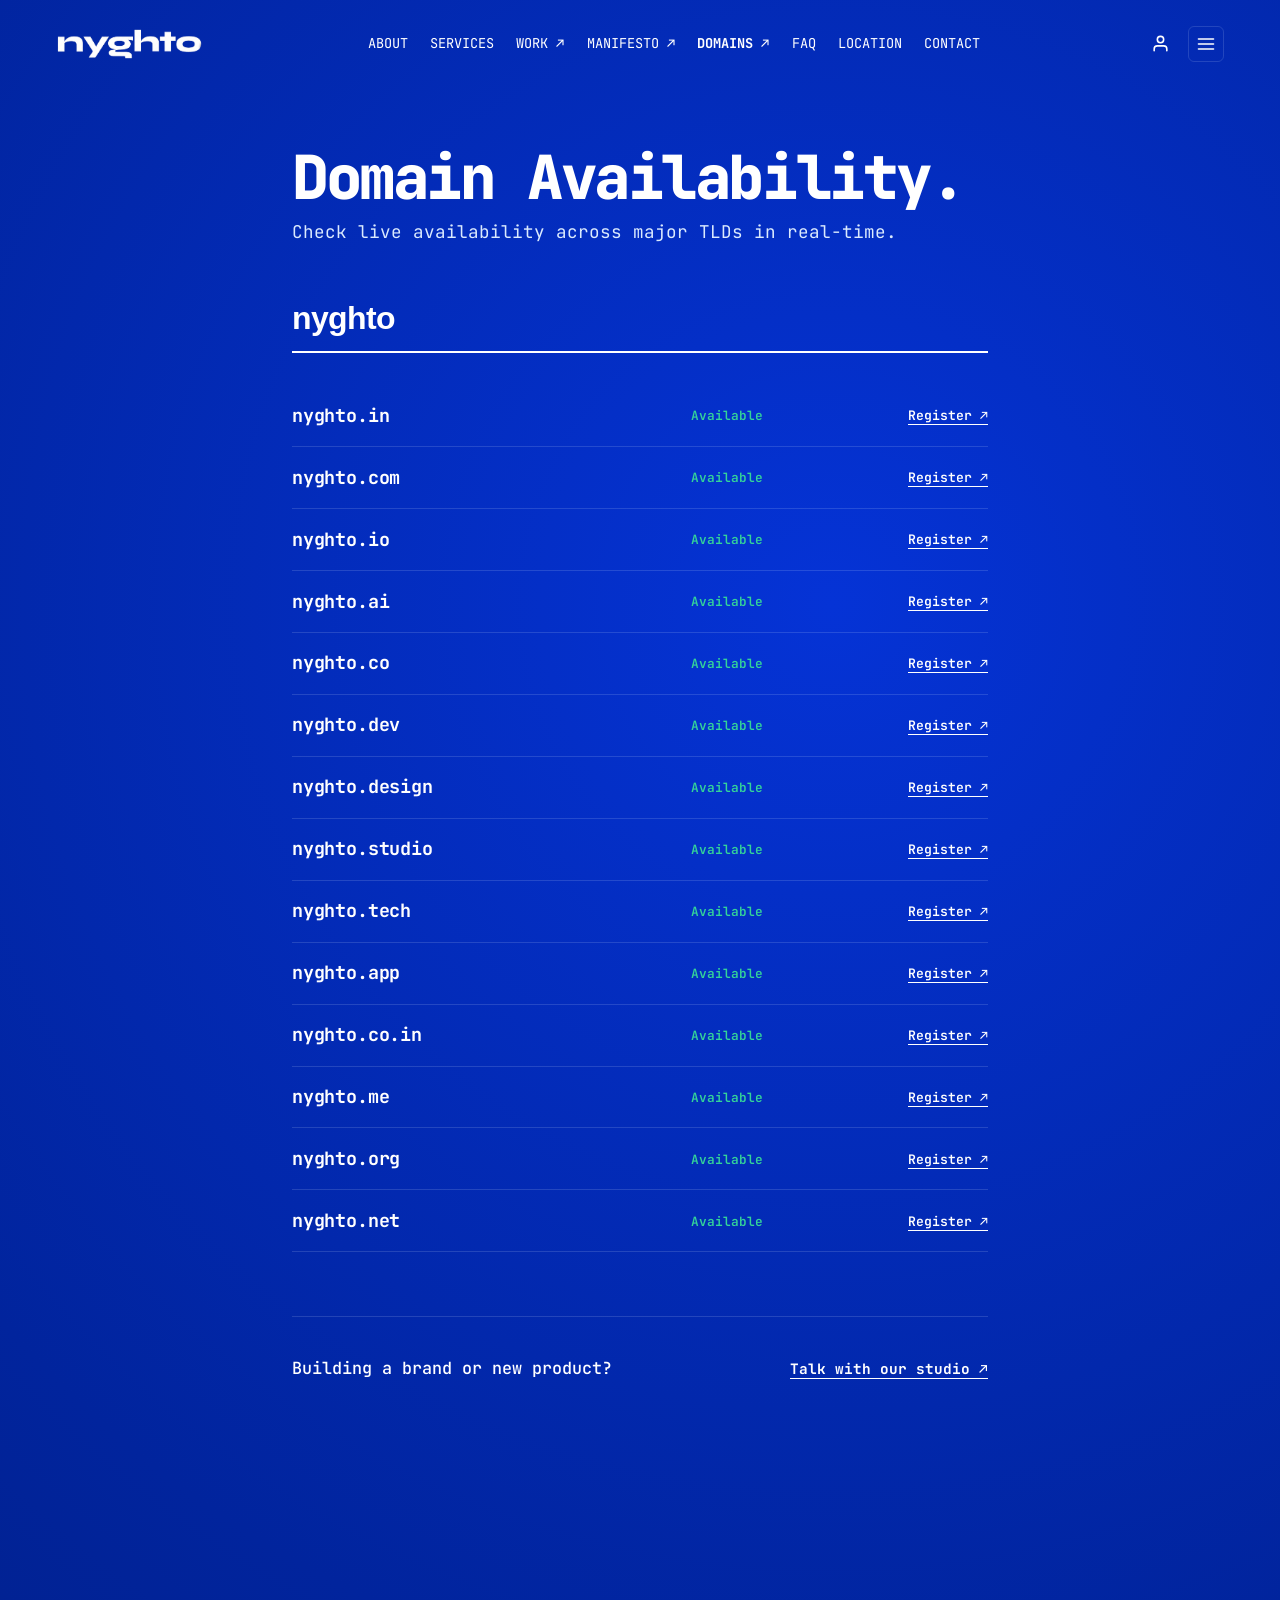
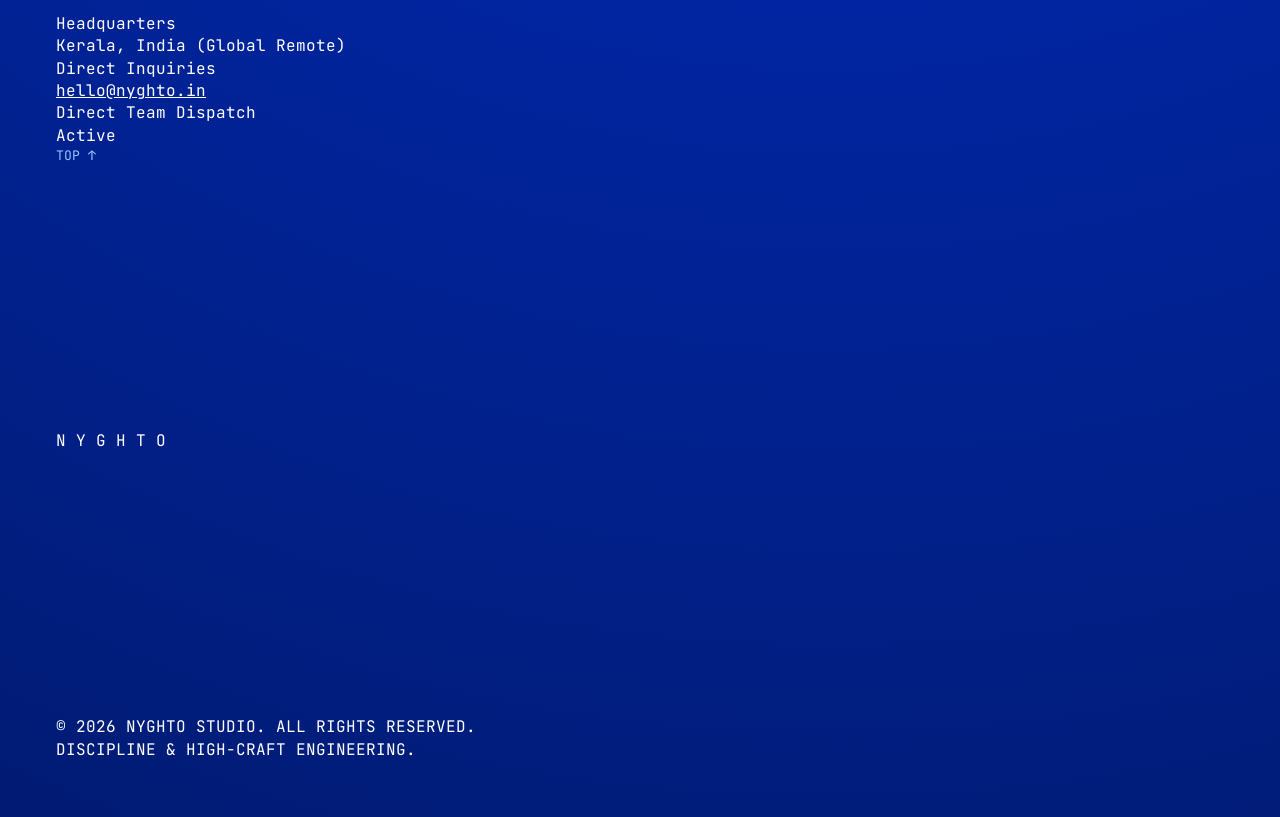
<file: domains.html>
<!DOCTYPE html>
<html lang="en" prefix="og: https://ogp.me/ns#">
<head>
  <!-- Primary Meta Tags -->
  <meta charset="UTF-8">
  <meta name="viewport" content="width=device-width, initial-scale=1, viewport-fit=cover">
  <title>Domain Checker — Nyghto</title>
  <meta name="title" content="Domain Checker — Nyghto">
  <meta name="description" content="Check live domain availability across .in, .com, .io, .ai, .dev and more. Free and instant tool by Nyghto.">
  <meta name="keywords" content="Domain Search, Check Domain, Nyghto">
  <meta name="author" content="Nyghto">
  <meta name="robots" content="index, follow">
  <meta name="theme-color" content="#01249D">
  
  <link rel="canonical" href="https://nyghto.in/domains.html">

  <!-- Meta Pixel Code -->
  <script>
  !function(f,b,e,v,n,t,s)
  {if(f.fbq)return;n=f.fbq=function(){n.callMethod?
  n.callMethod.apply(n,arguments):n.queue.push(arguments)};
  if(!f._fbq)f._fbq=n;n.push=n;n.loaded=!0;n.version='2.0';
  n.queue=[];t=b.createElement(e);t.async=!0;
  t.src=v;s=b.getElementsByTagName(e)[0];
  s.parentNode.insertBefore(t,s)}(window, document,'script',
  'https://connect.facebook.net/en_US/fbevents.js');
  fbq('init', '2368579913549726');
  fbq('track', 'PageView');
  </script>
  <noscript><img height="1" width="1" style="display:none"
  src="https://www.facebook.com/tr?id=2368579913549726&ev=PageView&noscript=1"
  /></noscript>
  <!-- End Meta Pixel Code -->

  <link rel="icon" type="image/png" href="favicon.png">
  <link rel="apple-touch-icon" href="favicon.png">

  <!-- Fonts -->
  <link rel="preconnect" href="https://fonts.googleapis.com">
  <link rel="preconnect" href="https://fonts.gstatic.com" crossorigin>
  <link href="https://fonts.googleapis.com/css2?family=JetBrains+Mono:wght@400;500;600;700&family=Plus+Jakarta+Sans:wght@400;500;600;700;800&family=Space+Grotesk:wght@500;600;700;800&display=swap" rel="stylesheet">

  <link rel="stylesheet" href="styles.css">
</head>
<body>

  <!-- FIXED FRAME HEADER OVERLAY -->
  <div class="fixed-frame-overlay">
    <header class="frame-top">
      <a href="index.html" class="brand-wordmark dot-box" aria-label="Nyghto Studio Home">
        <img src="logo.png" alt="Nyghto Studio Logo" class="brand-logo-img">
      </a>

      <!-- Desktop Nav -->
      <nav class="frame-nav" aria-label="Main Navigation">
        <a href="index.html#about" class="frame-link dot-box">ABOUT</a>
        <a href="index.html#services" class="frame-link dot-box">SERVICES</a>
        <a href="work.html" class="frame-link dot-box">WORK ↗</a>
        <a href="manifesto.html" class="frame-link dot-box">MANIFESTO ↗</a>
        <a href="domains.html" class="frame-link dot-box" style="color: var(--c-text); font-weight: 700;">DOMAINS ↗</a>
        <a href="index.html#faq" class="frame-link dot-box">FAQ</a>
        <a href="index.html#location" class="frame-link dot-box">LOCATION</a>
        <a href="index.html#contact" class="frame-link dot-box">CONTACT</a>
      </nav>

      <!-- Top Right Group -->
      <div class="frame-top-right-group">
        <!-- Account / Client Portal Icon Button -->
        <a href="portal.html" class="account-icon-btn dot-box" aria-label="Client Portal & Account" title="Client Account & Projects">
          <svg class="account-header-svg" viewBox="0 0 24 24" fill="none" stroke="currentColor" stroke-width="2" stroke-linecap="round" stroke-linejoin="round" aria-hidden="true">
            <path d="M20 21v-2a4 4 0 0 0-4-4H8a4 4 0 0 0-4 4v2"></path>
            <circle cx="12" cy="7" r="4"></circle>
          </svg>
        </a>

        <button type="button" class="mobile-menu-btn dot-box" id="openMobileMenu" aria-label="Open Navigation Menu">
          <svg viewBox="0 0 24 24" fill="none" stroke="currentColor" stroke-width="2" stroke-linecap="round" stroke-linejoin="round">
            <line x1="3" y1="6" x2="21" y2="6"></line>
            <line x1="3" y1="12" x2="21" y2="12"></line>
            <line x1="3" y1="18" x2="21" y2="18"></line>
          </svg>
        </button>
      </div>
    </header>
  </div>

  <!-- FULLSCREEN MOBILE NAVIGATION DRAWER -->
  <div class="mobile-drawer-overlay" id="mobileDrawer">
    <div class="drawer-top-bar">
      <img src="logo.png" alt="Nyghto Studio Logo" class="brand-logo-img">
      <button type="button" class="drawer-close-btn dot-box" id="closeMobileMenu" aria-label="Close Navigation">✕</button>
    </div>

    <nav class="drawer-links-stack">
      <a href="index.html#about" class="drawer-link">ABOUT</a>
      <a href="index.html#services" class="drawer-link">SERVICES</a>
      <a href="work.html" class="drawer-link">WORK ↗</a>
      <a href="manifesto.html" class="drawer-link">MANIFESTO ↗</a>
      <a href="domains.html" class="drawer-link" style="opacity: 0.5;">DOMAINS ↗</a>
      <a href="index.html#faq" class="drawer-link">FAQ</a>
      <a href="index.html#location" class="drawer-link">LOCATION</a>
      <a href="index.html#contact" class="drawer-link">CONTACT</a>
    </nav>

    <div class="drawer-footer-info font-mono">
      <span>hello@nyghto.in</span>
    </div>
  </div>

  <!-- MAIN VIEWPORT -->
  <main class="page-container clean-domains-page">
    
    <header class="clean-hero">
      <h1 class="clean-title font-display">Domain Availability.</h1>
      <p class="clean-subtitle font-sans">
        Check live availability across major TLDs in real-time.
      </p>
    </header>

    <!-- MINIMAL CLEAN INPUT -->
    <div class="clean-search-container">
      <div class="clean-input-box">
        <input 
          type="text" 
          id="domainSearchInput" 
          class="clean-input font-mono" 
          placeholder="type a name..." 
          autocomplete="off" 
          spellcheck="false"
          autofocus
          aria-label="Domain Name"
        >
        <button type="button" class="clean-clear-btn" id="domainClearBtn" aria-label="Clear" style="display: none;">✕</button>
      </div>
    </div>

    <!-- CLEAN RESULTS LIST -->
    <section class="clean-results-section">
      <div class="clean-results-list" id="domainResultsGrid">
        <!-- Rendered dynamically via domains.js -->
      </div>
    </section>

    <!-- MINIMAL PROJECT CALLOUT -->
    <section class="clean-cta-box font-sans">
      <p>Building a brand or new product?</p>
      <a href="index.html#contact" class="clean-cta-link font-mono">Talk with our studio ↗</a>
    </section>

  </main>

  <!-- MONUMENTAL FOOTER -->
  <footer class="monumental-footer">
    <div class="footer-top-hud">
      <div class="hud-col">
        <span class="hud-muted font-mono">Headquarters</span>
        <p class="hud-val font-sans">Kerala, India (Global Remote)</p>
      </div>

      <div class="hud-col">
        <span class="hud-muted font-mono">Direct Inquiries</span>
        <p class="hud-val font-mono"><a href="mailto:hello@nyghto.in" style="color: inherit; text-decoration: underline;">hello@nyghto.in</a></p>
      </div>

      <div class="hud-col">
        <span class="hud-muted font-mono">Direct Team Dispatch</span>
        <p class="hud-val font-mono">Active</p>
      </div>

      <div class="hud-col hud-right">
        <a href="index.html#hero" class="back-to-top font-mono dot-box" aria-label="Back to Top">
          <span>TOP ↑</span>
        </a>
      </div>
    </div>

    <div class="giant-footer-title" aria-label="Nyghto Studio">
      <span class="footer-letter-reveal">N</span>
      <span class="footer-letter-reveal">Y</span>
      <span class="footer-letter-reveal">G</span>
      <span class="footer-letter-reveal">H</span>
      <span class="footer-letter-reveal">T</span>
      <span class="footer-letter-reveal">O</span>
    </div>

    <div class="footer-bottom-bar font-mono">
      <div>© 2026 NYGHTO STUDIO. ALL RIGHTS RESERVED.</div>
      <div>DISCIPLINE &amp; HIGH-CRAFT ENGINEERING.</div>
    </div>
  </footer>

  <script src="app.js"></script>
  <script src="domains.js"></script>
</body>
</html>
</file>
<file: styles.css>
/* ==========================================================================
   NYGHTO.DESIGN — Exact Recreation of haoqi.design Aesthetics
   With Dual-Theme Engine (Theme A: #01249D Cobalt // Theme B: #FFEF03 Onam Festive)
   Official Transparent Logo Integration & High-Precision Responsive Layout
   ========================================================================== */

:root {
  --c-bg: #01249D;
  --c-bg-gradient: radial-gradient(circle at 65% 25%, #0533D6 0%, #01249D 55%, #011B73 100%);
  --c-text: #FFFFFF;
  --c-text-sub: #DBEAFE;
  --c-text-muted: #93C5FD;
  --c-border: rgba(219, 234, 254, 0.15);
  --c-grid-line: rgba(219, 234, 254, 0.1);
  --c-plus-marker: rgba(219, 234, 254, 0.35);
  --c-blue-accent: #2563EB;
  --c-badge-bg: rgba(37, 99, 235, 0.2);
  --c-badge-border: rgba(96, 165, 250, 0.3);
  --c-btn-primary-bg: #FFFFFF;
  --c-btn-primary-text: #01249D;
  --c-card-bg: rgba(255, 255, 255, 0.04);
  --c-input-line: #60A5FA;
  --c-input-placeholder: rgba(147, 197, 253, 0.55);
  --c-tube-stop-1: #3B82F6;
  --c-tube-stop-2: #1D4ED8;
  --c-tube-stop-3: #0F2F94;
  --c-tube-stop-4: #041244;
  
  --c-slider-track: rgba(255, 255, 255, 0.15);
  --c-slider-thumb: #FFFFFF;

  --font-mono: 'JetBrains Mono', monospace;
  --font-display: 'Space Grotesk', -apple-system, sans-serif;
  --font-sans: 'Plus Jakarta Sans', -apple-system, sans-serif;
}

*, *::before, *::after {
  -webkit-tap-highlight-color: transparent !important;
}

button, a, input, select, textarea {
  -webkit-tap-highlight-color: transparent !important;
  outline: none !important;
}

html, body {
  scrollbar-width: none !important; /* Firefox */
  -ms-overflow-style: none !important; /* IE and Edge */
}

html::-webkit-scrollbar,
body::-webkit-scrollbar,
*::-webkit-scrollbar {
  display: none !important;
  width: 0px !important;
  height: 0px !important;
  background: transparent !important;
}

/* ==========================================================================
   STRICT ONAM-EXCLUSIVE SCOPING: Hidden by default in Theme 1
   ========================================================================== */
.onam-exclusive {
  display: none !important;
  opacity: 0 !important;
  pointer-events: none !important;
}

/* ==========================================================================
   THEME B: #FFEF03 (ONAM FESTIVE KERALA GOLD EDITION)
   ========================================================================== */
body.theme-yellow {
  --c-bg: #FFEF03;
  --c-bg-gradient: #FFEF03;
  --c-text: #0A0A0A;
  --c-text-sub: #1F2937;
  --c-text-muted: #4B5563;
  --c-border: rgba(10, 10, 10, 0.15);
  --c-grid-line: rgba(10, 10, 10, 0.08);
  --c-plus-marker: rgba(10, 10, 10, 0.35);
  --c-blue-accent: #0A0A0A;
  --c-badge-bg: rgba(10, 10, 10, 0.08);
  --c-badge-border: rgba(10, 10, 10, 0.2);
  --c-btn-primary-bg: #0A0A0A;
  --c-btn-primary-text: #FFEF03;
  --c-card-bg: rgba(10, 10, 10, 0.05);
  --c-input-line: #0A0A0A;
  --c-input-placeholder: rgba(75, 85, 99, 0.65);
  --c-tube-stop-1: #1F2937;
  --c-tube-stop-2: #111827;
  --c-tube-stop-3: #0A0A0A;
  --c-tube-stop-4: #000000;

  --c-slider-track: rgba(10, 10, 10, 0.15);
  --c-slider-thumb: #0A0A0A;
}

/* Activate ALL Onam elements ONLY when theme-yellow is active */
body.theme-yellow .onam-exclusive {
  display: block !important;
  opacity: 1 !important;
  pointer-events: auto !important;
}

/* Invert Logo to Obsidian Black in Theme 2 */
body.theme-yellow .brand-logo-img {
  filter: brightness(0);
}

/* ==========================================================================
   OFFICIAL PROMINENT TRANSPARENT LOGO STYLING
   ========================================================================== */
.brand-wordmark {
  display: inline-flex;
  align-items: center;
  gap: 10px;
  text-decoration: none;
  pointer-events: auto;
}

.brand-logo-img {
  height: 32px;
  width: auto;
  display: block;
  object-fit: contain;
  transition: filter 0.25s ease, opacity 0.2s ease, transform 0.2s ease;
}

.brand-logo-img:hover {
  opacity: 0.9;
  transform: scale(1.03);
}

/* ==========================================================================
   BESPOKE ICON THEME SWITCHER
   ========================================================================== */
.theme-icon-btn {
  background: transparent;
  border: 1px solid var(--c-border);
  color: var(--c-text);
  width: 36px;
  height: 36px;
  min-width: 36px;
  border-radius: 50%;
  display: inline-flex;
  align-items: center;
  justify-content: center;
  cursor: pointer;
  padding: 0;
  transition: transform 0.2s ease, border-color 0.2s ease, background-color 0.2s ease;
  pointer-events: auto;
  -webkit-tap-highlight-color: transparent;
}

.theme-icon-btn:hover {
  transform: rotate(15deg) scale(1.08);
  border-color: var(--c-text);
  background: var(--c-card-bg);
}

.theme-switch-icon {
  width: 18px;
  height: 18px;
  transition: transform 0.3s ease, opacity 0.2s ease;
}

/* Show half-circle icon in Theme 1 (Cobalt) */
.theme-icon-cobalt {
  display: block;
}
.theme-icon-onam {
  display: none;
}

/* Show radiant sun/marigold icon in Theme 2 (Onam/Yellow) */
body.theme-yellow .theme-icon-cobalt {
  display: none;
}
body.theme-yellow .theme-icon-onam {
  display: block;
}

/* ==========================================================================
   MOBILE HAMBURGER BUTTON & FULLSCREEN MENU OVERLAY
   ========================================================================== */
.mobile-menu-btn {
  display: none;
  background: transparent;
  border: 1px solid var(--c-border);
  color: var(--c-text);
  width: 36px;
  height: 36px;
  border-radius: 6px;
  align-items: center;
  justify-content: center;
  cursor: pointer;
  padding: 0;
  pointer-events: auto;
  -webkit-tap-highlight-color: transparent;
}

.mobile-menu-btn svg {
  width: 20px;
  height: 20px;
}

.mobile-drawer-overlay {
  position: fixed;
  inset: 0;
  background: var(--c-bg);
  z-index: 100;
  display: flex;
  flex-direction: column;
  justify-content: space-between;
  padding: 2rem;
  opacity: 0;
  pointer-events: none;
  transform: translateY(-10px);
  transition: opacity 0.3s ease, transform 0.3s ease, background-color 0.25s ease;
}

.mobile-drawer-overlay.active {
  opacity: 1;
  pointer-events: auto;
  transform: translateY(0);
}

.drawer-top-bar {
  display: flex;
  justify-content: space-between;
  align-items: center;
  width: 100%;
}

.drawer-close-btn {
  background: transparent;
  border: 1px solid var(--c-border);
  color: var(--c-text);
  width: 38px;
  height: 38px;
  border-radius: 50%;
  display: flex;
  align-items: center;
  justify-content: center;
  font-size: 1.3rem;
  cursor: pointer;
}

.drawer-links-stack {
  display: flex;
  flex-direction: column;
  gap: 1.8rem;
  margin: auto 0;
}

.drawer-link {
  font-family: var(--font-display);
  font-size: 2.4rem;
  font-weight: 800;
  color: var(--c-text);
  text-decoration: none;
  letter-spacing: -0.02em;
  transition: transform 0.2s ease, opacity 0.2s ease;
}

.drawer-link:hover, .drawer-link:active {
  opacity: 0.7;
  transform: translateX(8px);
}

.drawer-footer-info {
  display: flex;
  justify-content: space-between;
  align-items: center;
  font-size: 0.82rem;
  color: var(--c-text-muted);
  border-top: 1px solid var(--c-border);
  padding-top: 1.5rem;
}

/* ==========================================================================
   BESPOKE RIGHT VERTICAL FLOATING SCROLL SLIDER (Matching Reference Image)
   ========================================================================== */
.vertical-scroll-slider-wrap {
  position: fixed;
  right: 3.5rem;
  top: 50%;
  transform: translateY(-50%);
  z-index: 45;
  display: flex;
  flex-direction: column;
  align-items: center;
  pointer-events: auto;
  user-select: none;
}

.vertical-slider-track {
  position: relative;
  width: 3.5px;
  height: 150px;
  background: var(--c-slider-track);
  border-radius: 4px;
  cursor: pointer;
  transition: background-color 0.25s ease, width 0.15s ease;
}

.vertical-slider-track:hover {
  width: 5px;
}

.vertical-slider-thumb {
  position: absolute;
  top: 0;
  left: 0;
  width: 100%;
  height: 32px;
  background: var(--c-slider-thumb);
  border-radius: 4px;
  box-shadow: 0 0 8px rgba(0, 0, 0, 0.2);
  transition: background-color 0.25s ease, transform 0.05s linear;
  cursor: grab;
}

.vertical-slider-thumb:active {
  cursor: grabbing;
}

/* Onam Floating Petals Particle Background */
.onam-petals-container {
  position: fixed;
  inset: 0;
  pointer-events: none;
  z-index: 2;
  overflow: hidden;
}

.marigold-petal {
  position: absolute;
  width: 12px;
  height: 18px;
  background: radial-gradient(ellipse at 40% 40%, #FEF08A, #F59E0B 70%, #EA580C 100%);
  border-radius: 50% 50% 50% 50% / 60% 60% 40% 40%;
  opacity: 0.75;
  animation: fallPetal 9s linear infinite;
}

.petal-1 { left: 10%; top: -20px; animation-duration: 8s; animation-delay: 0s; transform: rotate(15deg); }
.petal-2 { left: 28%; top: -20px; animation-duration: 11s; animation-delay: 2s; transform: rotate(45deg); width: 14px; height: 20px; }
.petal-3 { left: 48%; top: -20px; animation-duration: 9.5s; animation-delay: 4s; transform: rotate(-20deg); }
.petal-4 { left: 68%; top: -20px; animation-duration: 12s; animation-delay: 1.5s; transform: rotate(30deg); width: 16px; height: 22px; }
.petal-5 { left: 85%; top: -20px; animation-duration: 8.5s; animation-delay: 3s; transform: rotate(-35deg); }
.petal-6 { left: 94%; top: -20px; animation-duration: 10.5s; animation-delay: 5s; transform: rotate(10deg); }

@keyframes fallPetal {
  0% {
    transform: translateY(0) rotate(0deg) translateX(0);
    opacity: 0;
  }
  10% {
    opacity: 0.8;
  }
  90% {
    opacity: 0.8;
  }
  100% {
    transform: translateY(105vh) rotate(360deg) translateX(40px);
    opacity: 0;
  }
}

/* Onam Stickers */
.sticker-onam-pookkalam {
  position: absolute;
  top: -32px;
  right: 28%;
  z-index: 6;
  filter: drop-shadow(0 12px 24px rgba(180, 83, 9, 0.35));
}

.sticker-kathakali {
  position: absolute;
  top: 15px;
  left: 2%;
  z-index: 6;
  filter: drop-shadow(0 12px 24px rgba(0, 0, 0, 0.25));
}

.sticker-olakkuda {
  position: absolute;
  bottom: -24px;
  left: 14%;
  z-index: 6;
  filter: drop-shadow(0 10px 20px rgba(180, 83, 9, 0.3));
}

@keyframes rotatePookkalam {
  0% { transform: rotate(0deg); }
  100% { transform: rotate(360deg); }
}

.rotating-pookkalam {
  animation: rotatePookkalam 18s linear infinite;
}

/* Base & Reset */
*, *::before, *::after {
  box-sizing: border-box;
  margin: 0;
  padding: 0;
}

html.lenis, html.lenis body {
  height: auto;
}

.lenis.lenis-smooth {
  scroll-behavior: auto !important;
}

html {
  font-size: 16px;
  background-color: var(--c-bg);
  color: var(--c-text);
  -webkit-font-smoothing: antialiased;
  -moz-osx-font-smoothing: grayscale;
  transition: background-color 0.25s ease, color 0.25s ease;
}

body {
  font-family: var(--font-mono);
  background: var(--c-bg-gradient);
  color: var(--c-text);
  line-height: 1.4;
  overflow-x: hidden;
  position: relative;
  min-height: 100vh;
  transition: background 0.25s ease, color 0.25s ease;
}

/* ==========================================================================
   CROSSHAIR GRID BACKGROUND (Haoqi Signature Pattern)
   ========================================================================== */
.crosshair-grid-bg {
  position: fixed;
  inset: 0;
  width: 100vw;
  height: 100vh;
  pointer-events: none;
  z-index: 1;
}

.grid-line {
  position: absolute;
  background-color: var(--c-grid-line);
  transition: background-color 0.25s ease;
}

.h-line {
  left: 0;
  right: 0;
  height: 1px;
}

.v-line {
  top: 0;
  bottom: 0;
  width: 1px;
}

.plus-marker {
  position: absolute;
  transform: translate(-50%, -50%);
  font-family: var(--font-mono);
  font-size: 0.75rem;
  color: var(--c-plus-marker);
  user-select: none;
  transition: color 0.15s ease;
}

/* Dotted Box Hover Effect */
.dot-box {
  position: relative;
  display: inline-flex;
  align-items: center;
  text-decoration: none;
  color: inherit;
  cursor: pointer;
}

.dot-box::before {
  content: '';
  position: absolute;
  inset: -3px -6px;
  border: 1.5px dotted transparent;
  pointer-events: none;
  transition: border-color 0.15s ease-out;
}

/* ==========================================================================
   CINEMATIC AMBIENT VIGNETTE OVERLAY
   ========================================================================== */
.cinematic-vignette-overlay {
  position: fixed;
  inset: 0;
  width: 100vw;
  height: 100vh;
  pointer-events: none;
  z-index: 2;
  background: radial-gradient(ellipse at 50% 50%, transparent 42%, rgba(0, 6, 28, 0.4) 80%, rgba(0, 3, 18, 0.68) 100%);
  transition: background 0.35s ease, opacity 0.35s ease;
}

body.theme-yellow .cinematic-vignette-overlay {
  background: radial-gradient(ellipse at 50% 50%, transparent 45%, rgba(180, 83, 9, 0.16) 82%, rgba(120, 53, 15, 0.32) 100%);
}


/* ==========================================================================
   FIXED FRAME OVERLAY (Header & Footer HUD)
   ========================================================================== */
.fixed-frame-overlay {
  position: fixed;
  inset: 0;
  z-index: 40;
  display: flex;
  flex-direction: column;
  justify-content: flex-start;
  padding: 1.6rem 3.5rem;
  pointer-events: none;
  font-family: var(--font-mono);
}

.frame-top {
  display: flex;
  justify-content: space-between;
  align-items: center;
  width: 100%;
}

.frame-nav {
  display: flex;
  align-items: center;
  gap: 1.4rem;
  pointer-events: auto;
  font-size: 0.85rem;
  text-transform: uppercase;
}

.frame-link {
  background: none;
  border: none;
  font-family: var(--font-mono);
  font-size: 0.85rem;
  color: var(--c-text);
  cursor: pointer;
  text-decoration: none;
  transition: color 0.25s ease;
}

.frame-top-right-group {
  display: flex;
  align-items: center;
  gap: 0.75rem;
  pointer-events: auto;
}

.account-icon-btn {
  background: none;
  border: none;
  color: var(--c-text);
  cursor: pointer;
  padding: 6px;
  display: inline-flex;
  align-items: center;
  justify-content: center;
  border-radius: 6px;
  transition: opacity 0.2s ease, transform 0.15s ease;
}

.account-icon-btn:hover {
  opacity: 0.8;
  transform: translateY(-1px);
}

.account-header-svg {
  width: 19px;
  height: 19px;
  stroke: currentColor;
}

.nav-wa-icon-btn {
  background: none;
  border: none;
  color: #25D366;
  cursor: pointer;
  padding: 6px;
  display: inline-flex;
  align-items: center;
  justify-content: center;
  border-radius: 6px;
  text-decoration: none;
  transition: opacity 0.2s ease, transform 0.15s ease;
}

.nav-wa-icon-btn:hover {
  opacity: 0.85;
  transform: translateY(-1px);
}

.nav-wa-svg {
  width: 19px;
  height: 19px;
  stroke: currentColor;
}

/* ==========================================================================
   HERO STAGE (Exact Haoqi Screenshot Layout)
   ========================================================================== */
.page-container {
  position: relative;
  z-index: 10;
  width: 100%;
}

.hero-stage {
  min-height: 100vh;
  height: 100dvh;
  padding: 5.5rem 3.5rem 4rem 3.5rem;
  display: flex;
  flex-direction: column;
  justify-content: space-between;
  position: relative;
  overflow: hidden;
}

/* Top Metadata Grid */
.hero-info-grid {
  display: grid;
  grid-template-columns: repeat(12, 1fr);
  gap: 1.5rem;
  position: relative;
  z-index: 5;
}

.info-block-left {
  grid-column: 1 / span 3;
}

.bold-tag {
  font-family: var(--font-display);
  font-size: clamp(1.8rem, 2.8vw, 2.5rem);
  font-weight: 700;
  line-height: 1.1;
  letter-spacing: -0.03em;
  color: var(--c-text);
  transition: color 0.25s ease;
}

.info-block-center {
  grid-column: 4 / span 3;
}

.mono-sub {
  font-family: var(--font-mono);
  font-size: 0.88rem;
  color: var(--c-text-muted);
  line-height: 1.5;
  transition: color 0.25s ease;
}

.info-block-right {
  grid-column: 7 / span 6;
}

.mono-bio {
  font-family: var(--font-mono);
  font-size: 0.92rem;
  line-height: 1.6;
  color: var(--c-text-sub);
  transition: color 0.25s ease;
}

.passcode-censored {
  background: var(--c-text);
  color: var(--c-bg);
  padding: 0 4px;
  letter-spacing: 2px;
  font-weight: 800;
  display: inline-block;
  cursor: pointer;
  transition: opacity 0.15s ease;
}

.passcode-censored:hover {
  opacity: 0.8;
}

/* ==========================================================================
   AUTHENTIC 3D INFLATED LIQUID GLASS CENTERPIECE (Layered IN FRONT: z-index: 10)
   ========================================================================== */
.hero-centerpiece {
  position: absolute;
  top: 52%;
  left: 50%;
  transform: translate(-50%, -50%);
  width: 92%;
  max-width: 980px;
  height: 380px;
  display: flex;
  align-items: center;
  justify-content: center;
  pointer-events: auto;
  z-index: 10;
  perspective: 1200px;
}

.hero-3d-sculpture-wrap {
  width: 100%;
  max-width: 920px;
  display: flex;
  align-items: center;
  justify-content: center;
  pointer-events: none;
}

.hero-3d-sculpture-img {
  width: 100%;
  height: auto;
  max-height: 350px;
  object-fit: contain;
  display: block;
  user-select: none;
  -webkit-user-drag: none;
  filter: drop-shadow(0 25px 45px rgba(0, 8, 38, 0.55));
  animation: floatGentleSculpture 4.5s ease-in-out infinite;
}

body.theme-yellow .hero-3d-sculpture-img {
  filter: hue-rotate(185deg) saturate(1.4) brightness(0.9) drop-shadow(0 20px 35px rgba(0, 0, 0, 0.25));
}

.hero-mascot-character {
  position: absolute;
  right: 2%;
  bottom: -35px;
  height: clamp(220px, 28vw, 360px);
  width: auto;
  object-fit: contain;
  z-index: 15;
  user-select: none;
  -webkit-user-drag: none;
  filter: drop-shadow(0 25px 45px rgba(0, 5, 25, 0.65));
  animation: floatMascot 4.8s ease-in-out infinite;
  transition: transform 0.3s cubic-bezier(0.34, 1.56, 0.64, 1);
  pointer-events: auto;
  cursor: grab;
}

body.theme-yellow .hero-mascot-character {
  filter: drop-shadow(0 20px 35px rgba(0, 0, 0, 0.3));
}

.hero-mascot-character:hover {
  transform: scale(1.06) rotate(-2deg);
}

@keyframes floatMascot {
  0%, 100% { transform: translateY(0px) rotate(0deg); }
  50% { transform: translateY(-12px) rotate(2deg); }
}

@media (max-width: 992px) {
  .hero-mascot-character {
    right: 0%;
    bottom: -20px;
    height: clamp(160px, 25vw, 240px);
    opacity: 0.95;
  }
}

@media (max-width: 600px) {
  .hero-mascot-character {
    right: -5px;
    bottom: -10px;
    height: 140px;
  }
}

@keyframes floatGentleSculpture {
  0%, 100% { transform: translateY(0px) rotate(0deg); }
  50% { transform: translateY(-10px) rotate(1deg); }
}

/* Playful Regular Stickers (Floating on Top of Headline) */
.sticker-heart {
  position: absolute;
  top: -20px;
  left: 6%;
  z-index: 12;
}

.sticker-eyes {
  position: absolute;
  top: -42px;
  left: 22%;
  z-index: 12;
}

.sticker-cursor {
  position: absolute;
  bottom: -20px;
  left: 12%;
  z-index: 12;
}

@keyframes floatGentle {
  0%, 100% { transform: translateY(0px) rotate(0deg); }
  50% { transform: translateY(-8px) rotate(3deg); }
}

@keyframes floatGentleRev {
  0%, 100% { transform: translateY(0px) rotate(0deg); }
  50% { transform: translateY(6px) rotate(-3deg); }
}

.floating-anim {
  animation: floatGentle 4s ease-in-out infinite;
}

.floating-anim-rev {
  animation: floatGentleRev 3.5s ease-in-out infinite;
}

/* Bottom Monumental Statement (Layered BEHIND: z-index: 1) */
.hero-bottom-statement {
  position: relative;
  z-index: 1;
  margin-top: auto;
  pointer-events: auto;
}

.monumental-headline {
  font-family: var(--font-display);
  font-size: clamp(2.4rem, 7.5vw, 7.8rem);
  font-weight: 800;
  line-height: 0.92;
  letter-spacing: -0.04em;
  text-transform: uppercase;
  display: flex;
  flex-direction: column;
  color: var(--c-text);
  transition: color 0.25s ease;
}

/* ==========================================================================
   STATEMENT SECTION WITH PHYSICAL PAPER PEEL SCROLL EFFECT
   ========================================================================== */
.statement-section {
  padding: 8rem 3.5rem;
  position: relative;
  z-index: 10;
}

.statement-grid {
  display: grid;
  grid-template-columns: repeat(12, 1fr);
  gap: 3rem;
  align-items: center;
}

/* Left: Realistic Physical Paper Photo Card */
.paper-card-container {
  grid-column: 1 / span 5;
}

.paper-peel-card {
  position: relative;
  background: #FFFFFF;
  padding: 10px 10px 24px 10px;
  border-radius: 4px;
  box-shadow: 
    0 24px 48px rgba(0, 8, 38, 0.4),
    0 6px 14px rgba(0, 0, 0, 0.25),
    inset 0 0 0 1px rgba(255, 255, 255, 0.6);
  transform: rotate(-3.5deg);
  transition: transform 0.25s ease, box-shadow 0.25s ease;
  cursor: pointer;
}

.paper-peel-card:hover {
  transform: rotate(-1deg) scale(1.03) translateY(-4px);
  box-shadow: 
    0 32px 64px rgba(0, 8, 38, 0.55),
    0 10px 20px rgba(0, 0, 0, 0.3);
}

.paper-tape {
  position: absolute;
  top: -14px;
  left: 50%;
  transform: translateX(-50%) rotate(2deg);
  width: 90px;
  height: 26px;
  background: rgba(255, 255, 255, 0.6);
  backdrop-filter: blur(4px);
  box-shadow: 0 2px 6px rgba(0, 0, 0, 0.15);
  z-index: 5;
}

.paper-inner-artwork {
  width: 100%;
  aspect-ratio: 3 / 4;
  background: #020617;
  overflow: hidden;
  border-radius: 2px;
}

.paper-art-svg,
.paper-photo-img {
  width: 100%;
  height: 100%;
  display: block;
  object-fit: cover;
}

.paper-label-caption {
  font-family: var(--font-mono);
  font-size: 0.72rem;
  font-weight: 700;
  color: #111827;
  text-align: center;
  padding-top: 10px;
  letter-spacing: 0.08em;
}

/* Right: Statement Copy */
.statement-copy-box {
  grid-column: 6 / span 7;
  display: flex;
  flex-direction: column;
  gap: 2rem;
  position: relative;
}

.statement-lead {
  font-family: var(--font-sans);
  font-size: clamp(1.8rem, 4.2vw, 3.8rem);
  line-height: 1.15;
  color: var(--c-text);
  font-weight: 600;
  letter-spacing: -0.03em;
  transition: color 0.25s ease;
}

.statement-sub-wrap {
  position: relative;
}

.green-spray-doodle {
  position: absolute;
  top: -10px;
  left: 170px;
  z-index: 1;
  pointer-events: none;
  opacity: 0.85;
}

.statement-sub {
  position: relative;
  z-index: 2;
  font-family: var(--font-sans);
  font-size: clamp(1.2rem, 2.6vw, 2.2rem);
  line-height: 1.35;
  color: var(--c-text-sub);
  font-weight: 400;
  transition: color 0.25s ease;
}

.inline-keyword-link {
  color: var(--c-text);
  text-decoration: underline;
  text-underline-offset: 0.2em;
  text-decoration-thickness: 2px;
  position: relative;
  display: inline-flex;
}

.link-bold {
  font-weight: 700;
}

/* ==========================================================================
   BESPOKE EDITORIAL PINNED STATEMENT SECTION
   ========================================================================== */
.sticky-pin-section {
  height: 100vh;
  min-height: 700px;
  position: relative;
  display: flex;
  align-items: center;
  justify-content: center;
  padding: 4rem 3.5rem;
  z-index: 10;
  overflow: hidden;
  border-top: 1px solid var(--c-border);
  transition: border-color 0.25s ease;
}

.pinned-reticle {
  position: absolute;
  color: var(--c-text-muted);
  font-size: 0.85rem;
  pointer-events: none;
  opacity: 0.6;
  transition: color 0.25s ease;
}

.reticle-tl { top: 2.5rem; left: 3.5rem; }
.reticle-tr { top: 2.5rem; right: 3.5rem; }
.reticle-bl { bottom: 2.5rem; left: 3.5rem; }
.reticle-br { bottom: 2.5rem; right: 3.5rem; }

.sticky-pin-inner {
  text-align: center;
  width: 100%;
  max-width: 1200px;
  display: flex;
  flex-direction: column;
  align-items: center;
  justify-content: center;
  gap: 2.5rem;
  position: relative;
  z-index: 2;
}

.pinned-meta-header,
.pinned-meta-footer {
  display: flex;
  justify-content: space-between;
  align-items: center;
  width: 100%;
  max-width: 950px;
  font-size: 0.82rem;
  color: var(--c-text-muted);
  letter-spacing: 0.08em;
  text-transform: uppercase;
  transition: color 0.25s ease;
}

.pinned-badge {
  display: flex;
  align-items: center;
  gap: 0.5rem;
  background: rgba(255, 255, 255, 0.08);
  border: 1px solid var(--c-border);
  padding: 0.3rem 0.8rem;
  border-radius: 2px;
  color: var(--c-text);
}

body.theme-yellow .pinned-badge {
  background: rgba(0, 0, 0, 0.06);
}

.pinned-headline {
  font-family: var(--font-display);
  font-size: clamp(3rem, 10.5vw, 10.5rem);
  font-weight: 800;
  line-height: 0.88;
  letter-spacing: -0.05em;
  text-transform: uppercase;
  color: var(--c-text);
  display: flex;
  flex-direction: column;
  align-items: center;
  width: 100%;
  cursor: pointer;
  user-select: none;
  transition: color 0.25s ease;
}

.pinned-row-wrap {
  display: flex;
  align-items: center;
  justify-content: center;
  gap: 1.2rem;
  width: 100%;
  transition: transform 0.15s ease-out;
}

.pinned-word {
  display: inline-block;
  transition: transform 0.3s cubic-bezier(0.34, 1.56, 0.64, 1), text-shadow 0.3s ease;
}

.pinned-headline:hover .pinned-word {
  text-shadow: 0 0 40px rgba(255, 255, 255, 0.35);
}

body.theme-yellow .pinned-headline:hover .pinned-word {
  text-shadow: 0 0 40px rgba(0, 0, 0, 0.15);
}

.pinned-italic-amp {
  font-family: serif;
  font-style: italic;
  font-weight: 400;
  font-size: 0.6em;
  color: var(--c-text-muted);
  transform: translateY(-0.1em);
}

.pinned-tag-inline {
  font-size: 0.14em;
  letter-spacing: 0.1em;
  font-weight: 600;
  color: var(--c-text);
  border: 1px solid var(--c-border);
  padding: 0.4em 0.9em;
  border-radius: 2px;
  background: rgba(255, 255, 255, 0.05);
  transform: translateY(-0.35em);
  white-space: nowrap;
}

body.theme-yellow .pinned-tag-inline {
  background: rgba(0, 0, 0, 0.05);
}

/* ==========================================================================
   ELEVATED SERVICES & DISCIPLINES SECTION
   ========================================================================== */
.services-list-section {
  padding: 8rem 3.5rem;
  border-top: 1px solid var(--c-border);
  position: relative;
  z-index: 10;
  transition: border-color 0.25s ease;
}

.services-header-hud {
  display: flex;
  justify-content: space-between;
  align-items: flex-end;
  margin-bottom: 4rem;
  border-bottom: 1px solid var(--c-border);
  padding-bottom: 2rem;
  flex-wrap: wrap;
  gap: 1.5rem;
  transition: border-color 0.25s ease;
}

.hud-tag {
  font-size: 0.82rem;
  color: var(--c-text-muted);
  display: block;
  margin-bottom: 0.5rem;
  letter-spacing: 0.05em;
  transition: color 0.25s ease;
}

.services-title {
  font-size: clamp(1.8rem, 3.8vw, 3.4rem);
  font-weight: 800;
  letter-spacing: -0.03em;
  color: var(--c-text);
  transition: color 0.25s ease;
}

.hud-right {
  font-size: 0.82rem;
  color: var(--c-text-muted);
  transition: color 0.25s ease;
}

.status-indicator {
  display: inline-flex;
  align-items: center;
  gap: 8px;
  background: var(--c-badge-bg);
  border: 1px solid var(--c-badge-border);
  padding: 6px 14px;
  border-radius: 20px;
  color: var(--c-text-sub);
  transition: all 0.25s ease;
}

.pulse-dot {
  width: 8px;
  height: 8px;
  background-color: #34D399;
  border-radius: 50%;
  box-shadow: 0 0 8px #34D399;
  animation: pulseGreen 1.8s infinite;
}

@keyframes pulseGreen {
  0%, 100% { opacity: 1; transform: scale(1); }
  50% { opacity: 0.4; transform: scale(0.8); }
}/* ==========================================================================
   REACT BITS <ScrollStack /> SERVICE CARDS INTEGRATION
   ========================================================================== */
.scroll-stack-container {
  padding: 8rem 3.5rem 10rem 3.5rem;
  border-top: 1px solid var(--c-border);
  position: relative;
  z-index: 10;
  transition: border-color 0.25s ease;
}

.scroll-stack-wrapper {
  position: relative;
  width: 100%;
  max-width: 1100px;
  margin: 0 auto;
}

.scroll-stack-inner {
  display: flex;
  flex-direction: column;
  position: relative;
  width: 100%;
}

.scroll-stack-card {
  transform-origin: top center;
  will-change: transform, filter;
  backface-visibility: hidden;
  -webkit-backface-visibility: hidden;
  transform-style: preserve-3d;
  position: relative;
  width: 100%;
  padding: 3.5rem 4rem;
  border-radius: 24px;
  box-sizing: border-box;
  background: #011D7D;
  border: 1px solid var(--c-border);
  box-shadow: 0 20px 50px rgba(0, 0, 0, 0.35);
  margin-bottom: 120px;
  display: flex;
  flex-direction: column;
  gap: 2.2rem;
  transition: border-color 0.25s ease, box-shadow 0.3s ease;
}

body.theme-yellow .scroll-stack-card {
  background: rgba(255, 245, 51, 0.96);
  border: 1px solid rgba(10, 10, 10, 0.22);
  box-shadow: 0 30px 70px rgba(0, 0, 0, 0.16), inset 0 1px 0 rgba(255, 255, 255, 0.7);
}

.scroll-stack-card:hover {
  border-color: var(--c-text);
  box-shadow: 0 40px 90px rgba(0, 5, 25, 0.65), inset 0 1px 0 rgba(255, 255, 255, 0.45);
}

.stack-card-header {
  display: flex;
  justify-content: space-between;
  align-items: center;
  border-bottom: 1px solid var(--c-border);
  padding-bottom: 1.5rem;
  flex-wrap: wrap;
  gap: 1rem;
}

.stack-badge-pill {
  display: flex;
  align-items: center;
  gap: 0.6rem;
  font-size: 0.82rem;
  letter-spacing: 0.08em;
}

.stack-num {
  font-size: 1.1rem;
  font-weight: 800;
  color: var(--c-text);
}

.stack-divider {
  color: var(--c-text-muted);
}

.stack-name-tag {
  color: var(--c-text-sub);
  font-weight: 600;
}

.stack-tech-summary {
  font-size: 0.78rem;
  color: var(--c-text-muted);
  display: flex;
  align-items: center;
  gap: 0.5rem;
}

.dot-sep {
  opacity: 0.5;
}

/* Clean Two-Column Card Grid */
.stack-card-main-grid {
  display: grid;
  grid-template-columns: 1.35fr 1fr;
  gap: 3.5rem;
  align-items: start;
}

.stack-main-left {
  display: flex;
  flex-direction: column;
}

.stack-card-title {
  font-size: clamp(2rem, 3.4vw, 3.2rem);
  font-weight: 800;
  letter-spacing: -0.035em;
  color: var(--c-text);
  margin-bottom: 1rem;
  line-height: 1.08;
}

.stack-card-desc {
  font-size: clamp(1rem, 1.4vw, 1.15rem);
  line-height: 1.6;
  color: var(--c-text-sub);
  margin-bottom: 1.8rem;
}

.stack-pill-tags {
  display: flex;
  flex-wrap: wrap;
  gap: 0.5rem;
}

.stack-pill-tags span {
  font-size: 0.76rem;
  padding: 0.35rem 0.8rem;
  background: rgba(255, 255, 255, 0.08);
  border: 1px solid var(--c-border);
  border-radius: 4px;
  color: var(--c-text);
  letter-spacing: 0.04em;
}

body.theme-yellow .stack-pill-tags span {
  background: rgba(0, 0, 0, 0.06);
}

/* Right Column: Deliverables Box & CTA */
.stack-main-right {
  display: flex;
  flex-direction: column;
  justify-content: space-between;
  height: 100%;
  gap: 2rem;
  border-left: 1px solid var(--c-border);
  padding-left: 2.5rem;
}

.stack-deliverables-box {
  display: flex;
  flex-direction: column;
  gap: 0.9rem;
}

.deliverables-heading {
  font-size: 0.76rem;
  color: var(--c-text-muted);
  letter-spacing: 0.1em;
  font-weight: 700;
  margin-bottom: 0.2rem;
}

.deliverable-line {
  display: flex;
  align-items: center;
  gap: 0.8rem;
  font-size: 0.88rem;
  color: var(--c-text);
  line-height: 1.4;
}

.check-icon {
  color: #34D399;
  font-weight: 800;
  font-size: 0.85rem;
}

body.theme-yellow .check-icon {
  color: #15803D;
}

.stack-action-wrap {
  display: flex;
  margin-top: auto;
}

.stack-inquire-btn {
  display: inline-flex;
  align-items: center;
  justify-content: space-between;
  width: 100%;
  font-size: 0.88rem;
  font-weight: 700;
  color: var(--c-text);
  padding: 12px 20px;
  border: 1px solid var(--c-border);
  border-radius: 4px;
  background: rgba(255, 255, 255, 0.08);
  transition: all 0.2s ease;
  text-decoration: none;
  cursor: pointer;
  letter-spacing: 0.04em;
}

body.theme-yellow .stack-inquire-btn {
  background: rgba(0, 0, 0, 0.06);
}

.stack-inquire-btn:hover {
  background: var(--c-text);
  color: var(--c-bg);
}

.scroll-stack-end {
  width: 100%;
  height: 80px;
}

@media (max-width: 900px) {
  .scroll-stack-card {
    padding: 2.2rem 1.8rem;
    margin-bottom: 60px;
  }

  .stack-card-main-grid {
    grid-template-columns: 1fr;
    gap: 2rem;
  }

  .stack-main-right {
    border-left: none;
    border-top: 1px solid var(--c-border);
    padding-left: 0;
    padding-top: 1.5rem;
  }
}

/* ==========================================================================
   EDITORIAL CONSULTATION & WHATSAPP BUSINESS STRIP
   ========================================================================== */
.cta1-wrapper {
  padding: 6.5rem 3.5rem;
  width: 100%;
  position: relative;
  z-index: 10;
  display: flex;
  justify-content: center;
  border-top: 1px solid var(--c-border);
  transition: border-color 0.25s ease;
}

.cta1-container {
  width: 100%;
  max-width: 1240px;
  margin: 0 auto;
}

.cta1-editorial-card {
  display: grid;
  grid-template-columns: 1.15fr 1fr;
  gap: 4.5rem;
  align-items: start;
}

.cta1-left-col {
  display: flex;
  flex-direction: column;
  gap: 1.2rem;
}

.cta1-badge-wrap {
  display: flex;
  align-items: center;
  gap: 1rem;
  flex-wrap: wrap;
}

.cta1-live-indicator {
  display: inline-flex;
  align-items: center;
  gap: 6px;
  font-size: 0.72rem;
  color: #10B981;
  font-weight: 700;
  letter-spacing: 0.05em;
}

.live-dot {
  width: 7px;
  height: 7px;
  border-radius: 50%;
  background: #10B981;
  box-shadow: 0 0 8px rgba(16, 185, 129, 0.8);
  animation: cta1Pulse 2s infinite;
}

@keyframes cta1Pulse {
  0%, 100% { opacity: 1; transform: scale(1); }
  50% { opacity: 0.4; transform: scale(0.85); }
}

.cta1-title {
  font-size: clamp(2.2rem, 4vw, 3.6rem);
  font-weight: 800;
  letter-spacing: -0.035em;
  color: var(--c-text);
  line-height: 1.1;
}

.cta1-description {
  font-size: 1.05rem;
  color: var(--c-text-sub);
  line-height: 1.6;
  max-width: 540px;
}

.cta1-badges-row {
  display: flex;
  align-items: center;
  gap: 1.2rem;
  flex-wrap: wrap;
  font-size: 0.76rem;
  color: var(--c-text-muted);
  padding-top: 0.6rem;
}

.cta1-verified-badge {
  display: inline-flex;
  align-items: center;
  gap: 6px;
  color: var(--c-text);
  font-weight: 600;
}

.cta1-response-time {
  opacity: 0.75;
}

/* Right Action Column */
.cta1-right-col {
  display: flex;
  flex-direction: column;
  gap: 1.4rem;
}

/* Hero WhatsApp Business Action Card */
.cta1-wa-hero-btn {
  display: flex;
  align-items: center;
  gap: 1.2rem;
  padding: 1.4rem 1.6rem;
  border: 1px solid var(--c-border);
  border-radius: 12px;
  background: rgba(255, 255, 255, 0.05);
  text-decoration: none;
  color: var(--c-text);
  transition: all 0.2s cubic-bezier(0.16, 1, 0.3, 1);
}

body.theme-yellow .cta1-wa-hero-btn {
  background: rgba(0, 0, 0, 0.04);
  border: 1.5px solid #0A0A0A;
}

.cta1-wa-hero-btn:hover {
  border-color: var(--c-text);
  background: rgba(255, 255, 255, 0.1);
  transform: translateY(-2px);
  box-shadow: 0 12px 30px rgba(0, 0, 0, 0.2);
}

body.theme-yellow .cta1-wa-hero-btn:hover {
  background: rgba(0, 0, 0, 0.08);
  box-shadow: 0 10px 25px rgba(0, 0, 0, 0.1);
}

.cta1-wa-icon-box {
  width: 48px;
  height: 48px;
  border-radius: 10px;
  background: #25D366;
  color: #FFFFFF;
  display: flex;
  align-items: center;
  justify-content: center;
  flex-shrink: 0;
  box-shadow: 0 4px 14px rgba(37, 211, 102, 0.35);
}

.cta1-wa-content {
  display: flex;
  flex-direction: column;
  gap: 3px;
  flex: 1;
}

.cta1-wa-header {
  display: flex;
  align-items: center;
  justify-content: space-between;
  gap: 0.5rem;
}

.cta1-wa-title {
  font-size: 0.78rem;
  font-weight: 800;
  letter-spacing: 0.06em;
  color: var(--c-text);
}

.cta1-wa-pill {
  font-size: 0.65rem;
  font-weight: 700;
  padding: 3px 8px;
  border-radius: 4px;
  background: rgba(37, 211, 102, 0.15);
  color: #25D366;
  border: 1px solid rgba(37, 211, 102, 0.3);
}

.cta1-wa-num {
  font-size: 1.3rem;
  font-weight: 800;
  letter-spacing: -0.01em;
  color: var(--c-text);
}

/* Secondary Action: Direct Voice Line */
.cta1-secondary-actions {
  display: flex;
  align-items: center;
  gap: 1rem;
}

.cta1-call-link {
  display: inline-flex;
  align-items: center;
  gap: 8px;
  padding: 9px 16px;
  border-radius: 8px;
  border: 1px solid var(--c-border);
  color: var(--c-text);
  text-decoration: none;
  font-size: 0.82rem;
  font-weight: 600;
  transition: all 0.2s ease;
}

.cta1-call-link:hover {
  border-color: var(--c-text);
  background: rgba(255, 255, 255, 0.08);
}

body.theme-yellow .cta1-call-link:hover {
  background: rgba(0, 0, 0, 0.06);
}

/* Callback Request Box */
.cta1-callback-box {
  border-top: 1px solid var(--c-border);
  padding-top: 1.4rem;
  display: flex;
  flex-direction: column;
  gap: 0.7rem;
}

.cta1-callback-label {
  font-size: 0.72rem;
  color: var(--c-text-muted);
  letter-spacing: 0.05em;
  text-transform: uppercase;
}

.cta1-direct-connect-form {
  display: flex;
  flex-direction: column;
  gap: 0.6rem;
  width: 100%;
}

.cta1-input-row {
  display: flex;
  gap: 0.6rem;
}

.cta1-phone-input {
  flex: 1;
  padding: 13px 16px;
  border: 1px solid var(--c-border);
  border-radius: 8px;
  background: rgba(255, 255, 255, 0.06);
  color: var(--c-text);
  font-size: 0.92rem;
  outline: none;
  transition: all 0.2s ease;
}

body.theme-yellow .cta1-phone-input {
  background: rgba(0, 0, 0, 0.04);
}

.cta1-phone-input:focus {
  border-color: var(--c-text);
  background: rgba(255, 255, 255, 0.12);
}

body.theme-yellow .cta1-phone-input:focus {
  background: #FFFFFF;
}

.cta1-phone-input::placeholder {
  color: var(--c-text-muted);
  opacity: 0.75;
}

.cta1-submit-btn {
  background: var(--c-text);
  color: var(--c-bg);
  border: none;
  border-radius: 8px;
  padding: 13px 22px;
  font-weight: 800;
  font-size: 0.8rem;
  cursor: pointer;
  letter-spacing: 0.05em;
  white-space: nowrap;
  transition: opacity 0.2s ease, transform 0.15s ease;
}

.cta1-submit-btn:hover {
  opacity: 0.92;
  transform: translateY(-1px);
}

.cta1-form-status {
  font-size: 0.82rem;
  min-height: 18px;
}

@media (max-width: 900px) {
  .cta1-wrapper {
    padding: 4.5rem 1.4rem;
  }

  .cta1-editorial-card {
    grid-template-columns: 1fr;
    gap: 2.8rem;
  }

  .cta1-input-row {
    flex-direction: column;
  }

  .cta1-submit-btn {
    width: 100%;
    padding: 14px;
  }
}

/* ==========================================================================
   MONUMENTAL FOOTER ACTION BAR & BRANDING
   ========================================================================== */

.conversational-brief-card {
  max-width: 1100px;
}

.brief-sentence {
  font-size: clamp(1.4rem, 3.4vw, 3.2rem);
  line-height: 1.45;
  color: var(--c-text);
  font-weight: 600;
  letter-spacing: -0.02em;
  transition: color 0.25s ease;
}

.inline-fillable-wrap {
  display: inline-block;
  vertical-align: baseline;
  margin: 0 4px;
}

.inline-input {
  background: transparent;
  border: none;
  border-bottom: 2px dashed var(--c-input-line);
  color: var(--c-text);
  font-family: var(--font-sans);
  font-size: inherit;
  font-weight: 700;
  outline: none;
  padding: 0 4px;
  min-width: 140px;
  max-width: 100%;
  transition: border-color 0.2s ease, color 0.25s ease;
}

.inline-input::placeholder {
  color: var(--c-input-placeholder);
  font-weight: 400;
  font-style: italic;
}

.inline-input:focus {
  border-bottom: 2.5px solid var(--c-text);
}

.inline-select-wrap {
  display: inline-block;
  vertical-align: baseline;
  margin: 0 4px;
  position: relative;
}

.inline-select {
  background: var(--c-badge-bg);
  border: 1.5px solid var(--c-badge-border);
  border-radius: 6px;
  color: var(--c-text);
  font-family: var(--font-mono);
  font-size: 0.75em;
  font-weight: 700;
  padding: 4px 12px;
  outline: none;
  cursor: pointer;
  transition: all 0.2s ease;
}

.inline-select:hover, .inline-select:focus {
  background: var(--c-text);
  color: var(--c-bg);
}

.inline-select option {
  background: var(--c-bg);
  color: var(--c-text);
}

.brief-action-bar {
  display: flex;
  align-items: center;
  gap: 1.2rem;
  margin-top: 3.5rem;
  flex-wrap: wrap;
}

.brief-send-btn {
  background: var(--c-btn-primary-bg);
  color: var(--c-btn-primary-text);
  font-family: var(--font-mono);
  font-size: 0.95rem;
  font-weight: 800;
  padding: 14px 28px;
  border: none;
  border-radius: 6px;
  cursor: pointer;
  transition: transform 0.2s ease, box-shadow 0.2s ease, background-color 0.25s ease, color 0.25s ease;
  min-height: 48px;
}

.brief-send-btn:hover {
  transform: translateY(-3px);
  box-shadow: 0 8px 24px rgba(0, 0, 0, 0.25);
}

.copy-email-btn {
  background: transparent;
  border: 1px solid var(--c-border);
  color: var(--c-text-sub);
  font-family: var(--font-mono);
  font-size: 0.85rem;
  padding: 14px 22px;
  border-radius: 6px;
  cursor: pointer;
  transition: all 0.2s ease;
  min-height: 48px;
}

.copy-email-btn:hover {
  border-color: var(--c-text);
  color: var(--c-text);
  background: var(--c-card-bg);
}

.brief-status {
  font-size: 0.88rem;
  color: #34D399;
}

/* Direct Lines Strip (Simple & Human) */
.direct-lines-strip {
  margin-top: 2.5rem;
  padding-top: 1.5rem;
  border-top: 1px solid var(--c-border);
  display: flex;
  align-items: center;
  gap: 0.8rem;
  font-size: 0.88rem;
  color: var(--c-text-muted);
  flex-wrap: wrap;
}

.direct-lines-label {
  color: var(--c-text-muted);
}

.phone-link {
  color: var(--c-text);
  text-decoration: underline;
  text-underline-offset: 3px;
  transition: color 0.15s ease;
}

.phone-link:hover {
  color: var(--c-text-sub);
}

/* ==========================================================================
   INTERACTIVE FAQ ACCORDION (Google Rich Snippets & Brand Entity Discovery)
   ========================================================================== */
.faq-section {
  padding: 8rem 3.5rem;
  border-top: 1px solid var(--c-border);
  position: relative;
  z-index: 10;
  transition: border-color 0.25s ease;
}

.faq-header-hud {
  margin-bottom: 3.5rem;
}

.faq-big-title {
  font-size: clamp(2.2rem, 4.2vw, 4.4rem);
  font-weight: 800;
  letter-spacing: -0.03em;
  color: var(--c-text);
  line-height: 1.1;
  margin-top: 0.5rem;
  transition: color 0.25s ease;
}

.faq-accordion-list {
  display: flex;
  flex-direction: column;
  max-width: 1050px;
}

.faq-item {
  border-bottom: 1px solid var(--c-border);
  transition: border-color 0.25s ease;
}

.faq-question-btn {
  width: 100%;
  text-align: left;
  background: transparent;
  border: none;
  padding: 2rem 0;
  display: flex;
  justify-content: space-between;
  align-items: center;
  gap: 1.5rem;
  cursor: pointer;
  color: var(--c-text);
  font-family: var(--font-display);
  font-size: clamp(1.2rem, 2.2vw, 1.7rem);
  font-weight: 700;
  letter-spacing: -0.02em;
  outline: none;
  transition: color 0.2s ease;
}

.faq-question-btn:hover {
  color: var(--c-text-sub);
}

.faq-icon-indicator {
  font-family: var(--font-mono);
  font-size: 1.4rem;
  font-weight: 400;
  color: var(--c-text-muted);
  transition: transform 0.3s ease, color 0.2s ease;
}

.faq-item.active .faq-icon-indicator {
  transform: rotate(45deg);
  color: var(--c-text);
}

.faq-answer-panel {
  max-height: 0;
  overflow: hidden;
  transition: max-height 0.35s ease, padding 0.35s ease, opacity 0.3s ease;
  opacity: 0;
  padding: 0 0;
}

.faq-item.active .faq-answer-panel {
  max-height: 350px;
  opacity: 1;
  padding-bottom: 2rem;
}

.faq-answer-text {
  font-family: var(--font-sans);
  font-size: clamp(0.98rem, 1.4vw, 1.15rem);
  line-height: 1.65;
  color: var(--c-text-sub);
  max-width: 900px;
}

.faq-answer-text strong {
  color: var(--c-text);
}

.editorial-work-page {
  padding: 8rem 3.5rem 6rem 3.5rem;
  max-width: 1300px;
  margin: 0 auto;
}

.editorial-header {
  border-bottom: 1px solid var(--c-border);
  padding-bottom: 3.5rem;
  margin-bottom: 4rem;
  transition: border-color 0.25s ease;
}

.editorial-label {
  font-size: 0.82rem;
  color: var(--c-text-muted);
  letter-spacing: 0.08em;
  margin-bottom: 1rem;
  transition: color 0.25s ease;
}

.editorial-headline {
  font-size: clamp(2.6rem, 6.5vw, 6.4rem);
  font-weight: 800;
  line-height: 1.02;
  letter-spacing: -0.04em;
  color: var(--c-text);
  margin-bottom: 1.2rem;
  transition: color 0.25s ease;
}

.editorial-sub {
  font-size: clamp(1.05rem, 2vw, 1.5rem);
  color: var(--c-text-sub);
  max-width: 700px;
  line-height: 1.5;
  transition: color 0.25s ease;
}

.editorial-project-list {
  display: flex;
  flex-direction: column;
}

.editorial-project-row {
  display: grid;
  grid-template-columns: 90px 1fr;
  gap: 3rem;
  padding: 4.5rem 0;
  border-bottom: 1px solid var(--c-border);
  transition: background-color 0.2s ease, border-color 0.25s ease;
}

.editorial-project-row:hover {
  background-color: var(--c-card-bg);
}

.project-num-col {
  font-size: 2.2rem;
  font-weight: 800;
  color: var(--c-text-muted);
  transition: color 0.25s ease;
}

.project-info-col {
  display: flex;
  flex-direction: column;
  gap: 1.5rem;
}

.project-header-line {
  display: flex;
  justify-content: space-between;
  align-items: center;
  flex-wrap: wrap;
  gap: 1rem;
}

.project-big-name {
  font-size: clamp(2.2rem, 4.2vw, 4.4rem);
  font-weight: 800;
  letter-spacing: -0.03em;
  color: var(--c-text);
  transition: color 0.25s ease;
}

.project-live-badge {
  font-size: 0.92rem;
  font-weight: 700;
  color: var(--c-text);
  padding: 8px 18px;
  border: 1px solid var(--c-border);
  border-radius: 4px;
  transition: all 0.2s ease;
  text-decoration: none;
}

.project-live-badge:hover {
  background: var(--c-btn-primary-bg);
  color: var(--c-btn-primary-text);
  box-shadow: 0 0 14px rgba(0, 0, 0, 0.2);
}

.project-human-summary {
  font-size: clamp(1.05rem, 1.8vw, 1.35rem);
  line-height: 1.6;
  color: var(--c-text-sub);
  max-width: 900px;
  transition: color 0.25s ease;
}

.project-details-bar {
  display: flex;
  gap: 2.5rem;
  font-size: 0.85rem;
  border-top: 1px dotted var(--c-border);
  padding-top: 1.2rem;
  margin-top: 0.5rem;
  flex-wrap: wrap;
  transition: border-color 0.25s ease;
}

.p-detail-item {
  display: flex;
  flex-direction: column;
  gap: 0.35rem;
}

.p-detail-key {
  color: var(--c-text-muted);
  font-weight: 700;
  font-size: 0.72rem;
  letter-spacing: 0.06em;
  transition: color 0.25s ease;
}

.p-detail-val {
  color: var(--c-text);
  transition: color 0.25s ease;
}

.editorial-bottom-cta {
  padding: 6rem 0 3rem 0;
  text-align: center;
}

.editorial-cta-btn {
  display: inline-block;
  background: var(--c-btn-primary-bg);
  color: var(--c-btn-primary-text);
  font-weight: 800;
  font-size: 1.02rem;
  padding: 16px 32px;
  border-radius: 6px;
  text-decoration: none;
  transition: transform 0.2s ease, box-shadow 0.2s ease, background-color 0.25s ease, color 0.25s ease;
}

.editorial-cta-btn:hover {
  transform: translateY(-3px);
  box-shadow: 0 8px 24px rgba(0, 0, 0, 0.25);
}

/* ==========================================================================
   EDITORIAL MANIFESTO PAGE (Bespoke Studio Creed)
   ========================================================================== */
.editorial-manifesto-page {
  padding: 8rem 3.5rem 6rem 3.5rem;
  max-width: 1300px;
  margin: 0 auto;
}

.manifesto-creed-header {
  border-bottom: 1px solid var(--c-border);
  padding-bottom: 4rem;
  margin-bottom: 4rem;
  transition: border-color 0.25s ease;
}

.manifesto-meta-tag {
  font-size: 0.82rem;
  color: var(--c-text-muted);
  letter-spacing: 0.08em;
  margin-bottom: 1.2rem;
  transition: color 0.25s ease;
}

.manifesto-big-creed {
  font-size: clamp(2.4rem, 5.2vw, 5.2rem);
  font-weight: 800;
  line-height: 1.1;
  letter-spacing: -0.035em;
  color: var(--c-text);
  margin-bottom: 1.8rem;
  max-width: 1100px;
  transition: color 0.25s ease;
}

.manifesto-creed-lead {
  font-size: clamp(1.05rem, 1.8vw, 1.45rem);
  color: var(--c-text-sub);
  max-width: 820px;
  line-height: 1.6;
  transition: color 0.25s ease;
}

.manifesto-principles-flow {
  display: flex;
  flex-direction: column;
}

.principle-block {
  display: grid;
  grid-template-columns: 90px 1fr;
  gap: 3rem;
  padding: 4rem 0;
  border-bottom: 1px solid var(--c-border);
  transition: border-color 0.25s ease;
}

.principle-num {
  font-size: 2.2rem;
  font-weight: 800;
  color: var(--c-text-muted);
  transition: color 0.25s ease;
}

.principle-content {
  display: flex;
  flex-direction: column;
  gap: 1rem;
}

.principle-title {
  font-size: clamp(1.8rem, 3.2vw, 3rem);
  font-weight: 800;
  letter-spacing: -0.025em;
  color: var(--c-text);
  transition: color 0.25s ease;
}

.principle-para {
  font-size: clamp(1.02rem, 1.6vw, 1.25rem);
  line-height: 1.7;
  color: var(--c-text-sub);
  max-width: 880px;
  transition: color 0.25s ease;
}

/* Studio Standard Baseline Table */
.studio-standard-table {
  margin-top: 5rem;
  border: 1px solid var(--c-border);
  background: var(--c-card-bg);
  border-radius: 8px;
  padding: 2.5rem;
  display: flex;
  flex-direction: column;
  gap: 1.5rem;
  transition: all 0.25s ease;
}

.table-header-row {
  display: flex;
  justify-content: space-between;
  font-size: 0.8rem;
  color: var(--c-text-muted);
  padding-bottom: 1rem;
  border-bottom: 1px solid var(--c-border);
  letter-spacing: 0.06em;
  transition: all 0.25s ease;
}

.standard-row {
  display: grid;
  grid-template-columns: 200px 1fr;
  gap: 2rem;
  font-size: 0.92rem;
  align-items: baseline;
}

.std-col-key {
  color: var(--c-text);
  font-weight: 700;
  letter-spacing: 0.05em;
  transition: color 0.25s ease;
}

.std-col-val {
  color: var(--c-text-sub);
  line-height: 1.5;
  transition: color 0.25s ease;
}

.manifesto-bottom-callout {
  padding: 6rem 0 3rem 0;
  text-align: center;
}

.manifesto-cta-btn {
  display: inline-block;
  background: var(--c-btn-primary-bg);
  color: var(--c-btn-primary-text);
  font-weight: 800;
  font-size: 1.02rem;
  padding: 16px 32px;
  border-radius: 6px;
  text-decoration: none;
  transition: transform 0.2s ease, box-shadow 0.2s ease, background-color 0.25s ease, color 0.25s ease;
}

.manifesto-cta-btn:hover {
  transform: translateY(-3px);
  box-shadow: 0 8px 24px rgba(0, 0, 0, 0.25);
}

/* ==========================================================================
   MONUMENTAL FOOTER
   ========================================================================== */
.monumental-footer {
  min-height: 100vh;
  padding: 6rem 3.5rem 3.5rem 3.5rem;
  display: flex;
  flex-direction: column;
  justify-content: space-between;
  position: relative;
  z-index: 10;
}

.footer-giant-headline {
  font-family: var(--font-display);
  font-size: clamp(2.8rem, 8.5vw, 8.8rem);
  font-weight: 800;
  line-height: 0.92;
  text-transform: uppercase;
  letter-spacing: -0.04em;
  margin-top: auto;
  margin-bottom: auto;
  color: var(--c-text);
  transition: color 0.25s ease;
}

.footer-headline-row {
  display: flex;
  justify-content: space-between;
  overflow: hidden;
}

.footer-letter-reveal {
  display: inline-block;
}

.footer-headline-row .right-word {
  margin-left: auto;
}

.footer-action-bar {
  display: flex;
  justify-content: space-between;
  align-items: flex-end;
  padding-top: 2.5rem;
  border-top: 1px solid var(--c-border);
  font-size: 0.88rem;
  text-transform: uppercase;
  flex-wrap: wrap;
  gap: 2rem;
  transition: border-color 0.25s ease;
}

.footer-contact-block {
  display: flex;
  flex-direction: column;
  gap: 0.75rem;
}

.footer-email {
  font-weight: 700;
  color: var(--c-text);
  font-size: 1.15rem;
  transition: color 0.25s ease;
}

.footer-phones {
  display: flex;
  align-items: center;
  gap: 0.8rem;
  font-size: 0.82rem;
  color: var(--c-text-muted);
  flex-wrap: wrap;
}

.footer-phone-link {
  color: var(--c-text-sub);
  text-decoration: none;
  transition: color 0.2s ease;
}

.footer-phone-link:hover {
  color: var(--c-text);
}

.sep {
  opacity: 0.4;
}

.footer-socials {
  display: flex;
  align-items: center;
  gap: 1.5rem;
  flex-wrap: wrap;
}

.footer-copy {
  color: var(--c-text-muted);
  font-size: 0.78rem;
  transition: color 0.25s ease;
}

/* ==========================================================================
   HIGH-PRECISION RESPONSIVE BREAKPOINTS (Tablet & Mobile)
   ========================================================================== */
@media (max-width: 1024px) {
  .fixed-frame-overlay {
    padding: 1.25rem 1.8rem;
  }

  .brand-logo-img {
    height: 36px;
  }

  .vertical-scroll-slider-wrap {
    right: 0.8rem;
  }

  .hero-stage, .statement-section, .services-list-section, .creative-contact-section, .monumental-footer, .sticky-pin-section, .editorial-work-page, .editorial-manifesto-page {
    padding-left: 1.8rem;
    padding-right: 1.8rem;
  }

  .hero-info-grid {
    display: flex;
    flex-direction: column;
    gap: 1.2rem;
  }

  .statement-grid {
    display: flex;
    flex-direction: column;
    gap: 3rem;
  }

  .paper-card-container {
    grid-column: span 12;
    max-width: 300px;
    margin: 0 auto;
  }

  .statement-copy-box {
    grid-column: span 12;
  }

  .service-row-item {
    grid-template-columns: 1fr;
    gap: 1.5rem;
    padding: 2.5rem 0.5rem;
  }

  .row-deliverables-col {
    border-left: none;
    padding-left: 0;
  }

  .row-action-col {
    justify-content: flex-start;
  }

  .editorial-project-row, .principle-block {
    grid-template-columns: 1fr;
    gap: 1.5rem;
  }

  .standard-row {
    grid-template-columns: 1fr;
    gap: 0.5rem;
  }
}

@media (max-width: 768px) {
  /* Frame Header */
  .fixed-frame-overlay {
    padding: 1rem 1.2rem;
  }

  .brand-logo-img {
    height: 32px;
  }

  .frame-nav {
    display: none;
  }

  .mobile-menu-btn {
    display: inline-flex;
  }

  .frame-top-right-group {
    display: flex;
    align-items: center;
    gap: 0.75rem;
  }

  .telemetry-center {
    display: none;
  }

  .vertical-scroll-slider-wrap {
    display: none;
  }

  /* Hero Section */
  .hero-stage {
    padding: 4.8rem 1.2rem 2rem 1.2rem;
    min-height: 100svh;
    height: auto;
  }

  .bold-tag {
    font-size: 1.8rem;
  }

  .mono-bio {
    font-size: 0.85rem;
    line-height: 1.5;
  }

  .hero-centerpiece {
    position: relative;
    top: auto;
    left: auto;
    transform: none;
    width: 100%;
    height: 220px;
    margin: 2rem 0;
  }

  /* Scale and reposition Stickers for small screens */
  .sticker-heart {
    left: 4%;
    top: -10px;
    transform: scale(0.75);
  }

  .sticker-eyes {
    left: 8%;
    top: 15px;
    transform: scale(0.75);
  }

  .sticker-cursor {
    right: 2%;
    bottom: -10px;
    transform: scale(0.75);
  }

  .sticker-onam-pookkalam {
    right: 6%;
    top: -15px;
    transform: scale(0.7);
  }

  .sticker-kathakali {
    left: 2%;
    top: 5px;
    transform: scale(0.7);
  }

  .sticker-olakkuda {
    left: 8%;
    bottom: -15px;
    transform: scale(0.7);
  }

  .sticker-vallam {
    right: 10%;
    bottom: -20px;
    transform: scale(0.75);
  }

  .monumental-headline {
    font-size: clamp(2rem, 9.5vw, 3.2rem);
    line-height: 0.95;
    margin-top: 1.5rem;
  }

  /* Statement Section */
  .statement-section {
    padding: 5rem 1.2rem;
  }

  .green-spray-doodle {
    left: 60px;
    top: -8px;
    transform: scale(0.75);
  }

  /* Pinned Section */
  .sticky-pin-section {
    padding: 3rem 1.2rem;
    height: 70vh;
  }

  .pinned-headline {
    font-size: clamp(2.4rem, 11vw, 4rem);
  }

  /* Services Section */
  .services-list-section {
    padding: 5rem 1.2rem;
  }

  .services-header-hud {
    margin-bottom: 2.5rem;
    padding-bottom: 1.5rem;
  }

  .service-row-item {
    padding: 2rem 0;
  }

  .service-name {
    font-size: 1.5rem;
  }

  .service-inquire-btn {
    width: 100%;
    text-align: center;
    padding: 12px;
  }

  /* Contact Section */
  .creative-contact-section {
    padding: 5rem 1.2rem;
  }

  .brief-sentence {
    font-size: 1.25rem;
    line-height: 1.6;
  }

  .inline-input {
    min-width: 120px;
    font-size: 1.15rem;
  }

  .brief-action-bar {
    flex-direction: column;
    align-items: stretch;
    gap: 1rem;
  }

  .brief-send-btn, .copy-email-btn {
    width: 100%;
    text-align: center;
    justify-content: center;
  }

  .phone-pills-wrap {
    flex-direction: column;
  }

  .phone-pill {
    width: 100%;
    text-align: center;
    justify-content: center;
  }

  /* Footer */
  .monumental-footer {
    padding: 5rem 1.2rem 2.5rem 1.2rem;
    min-height: 80svh;
  }

  .footer-giant-headline {
    font-size: clamp(2.4rem, 10vw, 4rem);
  }

  .footer-action-bar {
    flex-direction: column;
    align-items: flex-start;
    gap: 1.5rem;
  }

  .footer-phones {
    flex-direction: column;
    align-items: flex-start;
    gap: 0.4rem;
  }

  .footer-phones .sep {
    display: none;
  }

  .footer-socials {
    gap: 1rem;
  }

  /* Work & Manifesto Pages */
  .editorial-work-page, .editorial-manifesto-page {
    padding: 5.5rem 1.2rem 4rem 1.2rem;
  }

  .editorial-header, .manifesto-creed-header {
    padding-bottom: 2.5rem;
    margin-bottom: 2.5rem;
  }

  .editorial-project-row, .principle-block {
    padding: 3rem 0;
  }

  .studio-standard-table {
    padding: 1.5rem;
  }

}

/* ==========================================================================
   STUDIO LOCATION (Clean Editorial Design)
   ========================================================================== */
.studio-location-editorial {
  padding: 7rem 3.5rem;
  max-width: 1300px;
  margin: 0 auto;
  position: relative;
  z-index: 10;
}

.location-editorial-header {
  margin-bottom: 2rem;
}

.location-editorial-title {
  font-size: clamp(2.4rem, 5vw, 4.5rem);
  font-weight: 800;
  letter-spacing: -0.04em;
  color: var(--c-text);
  line-height: 1.05;
  margin-top: 0.5rem;
}

.location-editorial-container {
  display: grid;
  grid-template-columns: 1fr 1.5fr;
  gap: 3.5rem;
  align-items: center;
  border-top: 1px solid var(--c-border);
  padding-top: 2.5rem;
}

.location-editorial-info {
  display: flex;
  flex-direction: column;
  gap: 2rem;
}

.info-heading {
  font-size: 2.2rem;
  font-weight: 800;
  color: var(--c-text);
  margin: 0 0 0.4rem 0;
  letter-spacing: -0.03em;
}

.info-text {
  font-size: 1.15rem;
  color: var(--c-text-sub);
  line-height: 1.6;
  margin: 0;
}

.info-actions {
  display: flex;
  gap: 0.8rem;
  align-items: center;
  flex-wrap: wrap;
}

.simple-btn {
  display: inline-flex;
  align-items: center;
  gap: 0.4rem;
  font-size: 0.85rem;
  color: var(--c-text);
  text-decoration: none;
  padding: 0.55rem 1rem;
  border: 1px solid var(--c-border);
  border-radius: 4px;
  transition: all 0.15s ease;
  background: transparent;
}

.simple-btn:hover {
  border-color: var(--c-text);
  background: var(--c-text);
  color: var(--c-bg);
}

.location-editorial-map {
  width: 100%;
  height: 380px;
  border-radius: 12px;
  overflow: hidden;
  border: 1px solid var(--c-border);
  background: rgba(0, 0, 0, 0.2);
}

body.theme-yellow .location-editorial-map {
  box-shadow: 0 20px 50px rgba(0, 0, 0, 0.1);
}

.clean-google-map {
  width: 100%;
  height: 100%;
  border: 0;
  display: block;
}

@media (max-width: 900px) {
  .studio-location-editorial {
    padding: 5rem 1.2rem;
  }

  .location-editorial-container {
    grid-template-columns: 1fr;
    gap: 2rem;
  }

  .location-editorial-map {
    height: 320px;
  }

  .location-link {
    width: 100%;
    justify-content: center;
    text-align: center;
  }
}

/* ==========================================================================
   CLEAN & MINIMAL DOMAIN CHECKER (domains.html)
   ========================================================================== */
.clean-domains-page {
  padding: 9rem 2rem 6rem 2rem;
  max-width: 760px;
  margin: 0 auto;
}

.clean-hero {
  margin-bottom: 2.5rem;
}

.clean-title {
  font-size: clamp(2.4rem, 5vw, 3.8rem);
  font-weight: 800;
  letter-spacing: -0.04em;
  color: var(--c-text);
  margin-bottom: 0.5rem;
  line-height: 1.1;
}

.clean-subtitle {
  font-size: 1.1rem;
  color: var(--c-text-sub);
  line-height: 1.5;
}

/* Minimal Input */
.clean-search-container {
  margin-bottom: 2rem;
}

.clean-input-box {
  display: flex;
  align-items: center;
  border-bottom: 2px solid var(--c-border);
  padding: 0.5rem 0;
  transition: border-color 0.2s ease;
}

.clean-input-box:focus-within {
  border-color: var(--c-text);
}

.clean-input {
  flex: 1;
  background: transparent;
  border: none;
  font-size: clamp(1.4rem, 3vw, 2rem);
  font-weight: 700;
  color: var(--c-text);
  padding: 0.4rem 0;
  outline: none;
  letter-spacing: -0.02em;
}

.clean-input::placeholder {
  color: var(--c-text-muted);
  opacity: 0.5;
  font-weight: 400;
}

.clean-clear-btn {
  background: transparent;
  border: none;
  color: var(--c-text-muted);
  font-size: 1.2rem;
  cursor: pointer;
  padding: 0 8px;
}

.clean-clear-btn:hover {
  color: var(--c-text);
}

/* Clean Rows List */
.clean-results-section {
  margin-bottom: 4rem;
}

.clean-results-list {
  display: flex;
  flex-direction: column;
}

.clean-row {
  display: flex;
  justify-content: space-between;
  align-items: center;
  padding: 1.1rem 0;
  border-bottom: 1px solid var(--c-border);
  transition: background 0.15s ease;
}

.clean-row:hover {
  background: rgba(255, 255, 255, 0.02);
}

body.theme-yellow .clean-row:hover {
  background: rgba(0, 0, 0, 0.02);
}

.clean-row-left {
  flex: 2;
}

.clean-domain-name {
  font-size: 1.15rem;
  font-weight: 700;
  color: var(--c-text);
  letter-spacing: -0.01em;
}

.clean-domain-name.taken {
  color: var(--c-text-sub);
  opacity: 0.6;
}

.clean-row-status {
  flex: 1;
  text-align: center;
}

.clean-status-tag {
  font-size: 0.8rem;
  font-weight: 600;
}

.clean-status-tag.available {
  color: #34D399;
}

.clean-status-tag.taken {
  color: var(--c-text-muted);
  opacity: 0.5;
}

.clean-status-tag.scanning {
  color: var(--c-text-muted);
  opacity: 0.5;
}

.clean-row-action {
  flex: 1;
  text-align: right;
}

.clean-link-btn {
  font-size: 0.82rem;
  color: var(--c-text);
  text-decoration: underline;
  text-underline-offset: 4px;
  font-weight: 600;
  transition: opacity 0.15s ease;
}

.clean-link-btn:hover {
  opacity: 0.7;
}

.clean-link-btn.muted {
  color: var(--c-text-muted);
  text-decoration: none;
  opacity: 0.6;
}

.clean-link-btn.muted:hover {
  opacity: 1;
  text-decoration: underline;
}

.clean-empty {
  padding: 3rem 0;
  text-align: center;
  color: var(--c-text-muted);
  font-size: 0.9rem;
}

/* Minimal Project Callout */
.clean-cta-box {
  border-top: 1px solid var(--c-border);
  padding: 2.5rem 0;
  display: flex;
  justify-content: space-between;
  align-items: center;
  gap: 1.5rem;
  flex-wrap: wrap;
}

.clean-cta-box p {
  font-size: 1.05rem;
  color: var(--c-text);
  font-weight: 500;
  margin: 0;
}

.clean-cta-link {
  font-size: 0.9rem;
  color: var(--c-text);
  font-weight: 700;
  text-decoration: underline;
  text-underline-offset: 4px;
}

@media (max-width: 600px) {
  .clean-domains-page {
    padding: 7rem 1.2rem 4rem 1.2rem;
  }

  .clean-row {
    padding: 0.9rem 0;
  }

  .clean-domain-name {
    font-size: 1rem;
  }

  .clean-cta-box {
    flex-direction: column;
    align-items: flex-start;
  }
}
</file>
